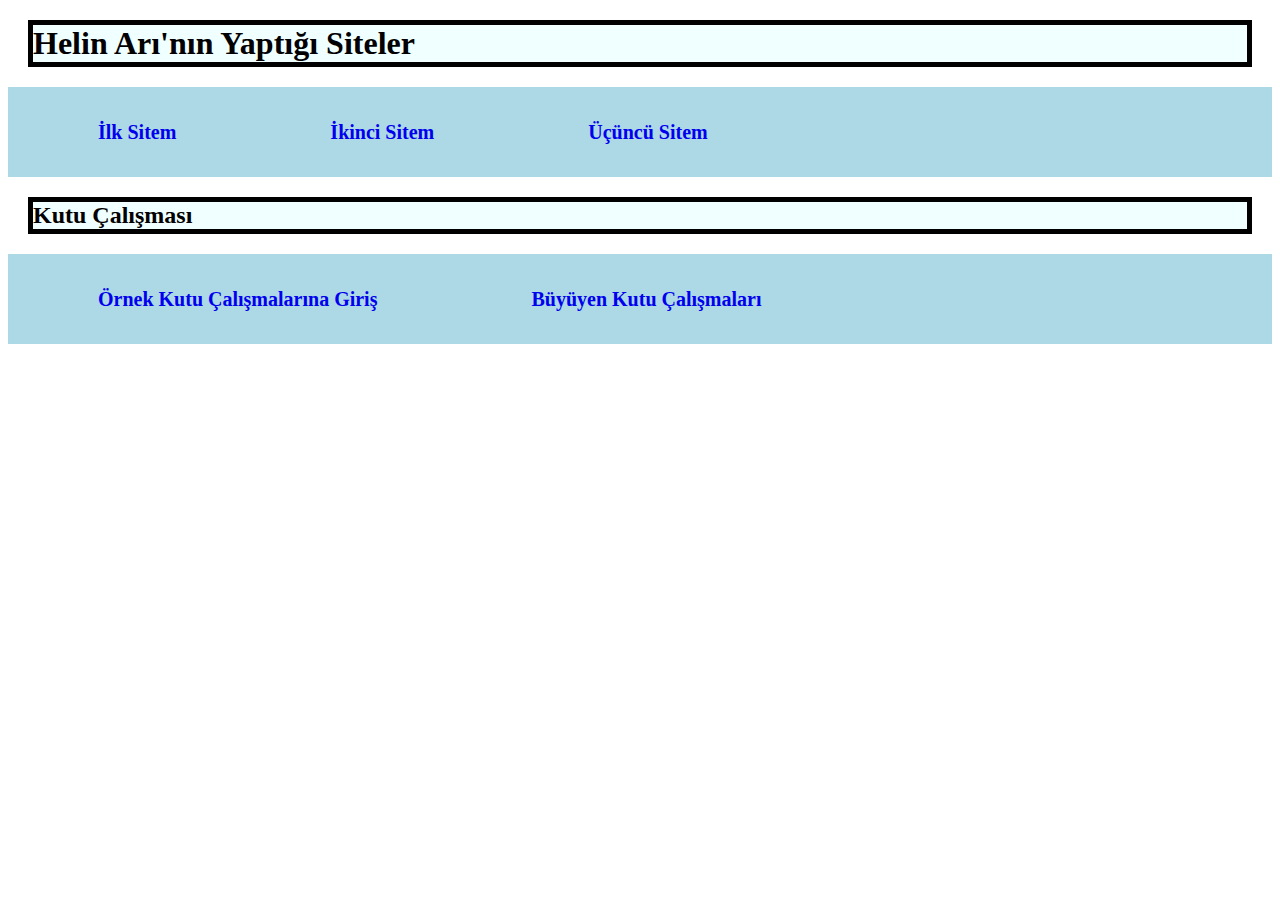
<file: index.html>
<!DOCTYPE html>
<html lang="tr">

<head>
    <meta charset="UTF-8">
    <meta name="viewport" content="width=device-width, initial-scale=1.0">
    <link rel="stylesheet" href="stil.css">
    <link rel="shortcut icon" href="dünya.png" type="image/x-png">
    <title> SİTELER</title>
</head>

<body>

    <h1>Helin Arı'nın Yaptığı Siteler</h1>
    <ul class="inline">
        <li><a href="https://helinnari.github.io/helinaribiyografi/" target="_blank">İlk Sitem</a> <br></li>
        <li><a href="https://helinnari.github.io/helinarihakkinda1.github.io/" target="_blank">İkinci Sitem</a> <br></li>
        <li><a href="https://helinnari.github.io/ElektroGitarlarhakkinda/" target="_blank">Üçüncü Sitem</a> <br></li>
    </ul>
    <h2>Kutu Çalışması</h2>
    <ul class="inline">
        <li><a href="kutu.html" target="_blank">Örnek Kutu Çalışmalarına Giriş</a></li>
        <li><a href="kutu2.html" target="_blank">Büyüyen Kutu Çalışmaları</a></li>
    </ul>


    


</body>

</html>
</file>
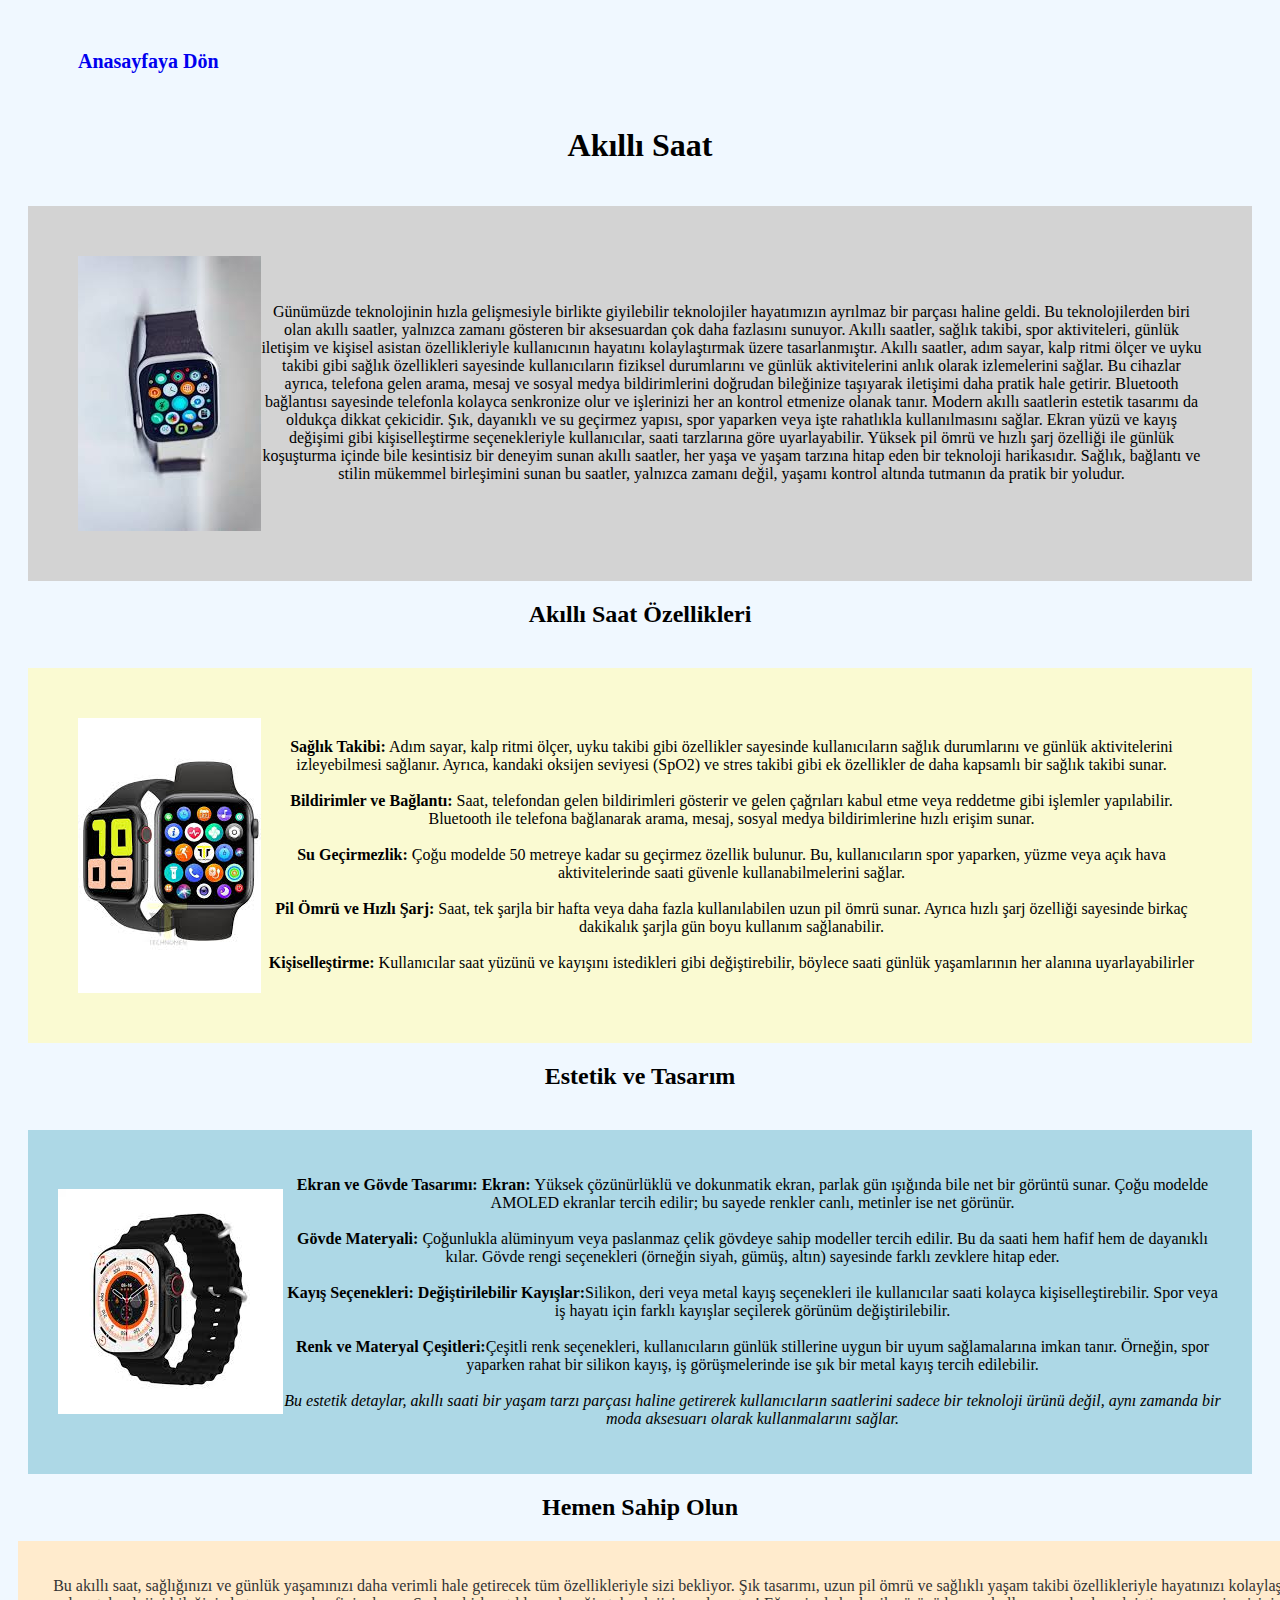
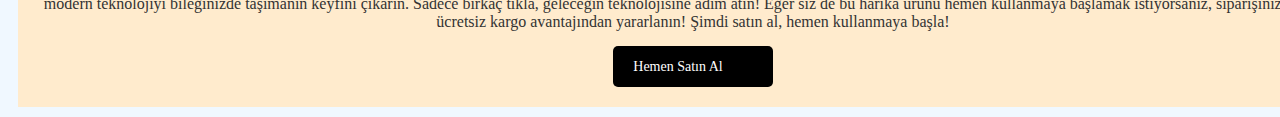
<file: kutu.html>
<!DOCTYPE html>
<html lang="tr">

<head>
    <meta charset="UTF-8">
    <meta name="viewport" content="width=device-width, initial-scale=1.0">
    <title>Kutu Çalışmaları</title>
    <link rel="shortcut icon" href="kutu.png" type="image/x-png">
    <link rel="stylesheet" href="stilKutu.css">
</head>
<body>


    <ul class="inline">
        <li><a href="index.html" target="_blank">Anasayfaya Dön</a></li>
    </ul>



    <center>
        <h1>Akıllı Saat</h1>
    </center>
    <div style="display: flex; align-items: center;" class="kutu4">
        <img src="saat1.jpg" width="200">
        <p style="text-align: center;">Günümüzde teknolojinin hızla gelişmesiyle birlikte giyilebilir teknolojiler
            hayatımızın ayrılmaz bir parçası
            haline geldi. Bu teknolojilerden biri olan akıllı saatler, yalnızca zamanı gösteren bir aksesuardan çok daha
            fazlasını sunuyor. Akıllı saatler, sağlık takibi, spor aktiviteleri, günlük iletişim ve kişisel asistan
            özellikleriyle kullanıcının hayatını kolaylaştırmak üzere tasarlanmıştır.

            Akıllı saatler, adım sayar, kalp ritmi ölçer ve uyku takibi gibi sağlık özellikleri sayesinde kullanıcıların
            fiziksel durumlarını ve günlük aktivitelerini anlık olarak izlemelerini sağlar. Bu cihazlar ayrıca, telefona
            gelen arama, mesaj ve sosyal medya bildirimlerini doğrudan bileğinize taşıyarak iletişimi daha pratik hale
            getirir. Bluetooth bağlantısı sayesinde telefonla kolayca senkronize olur ve işlerinizi her an kontrol
            etmenize
            olanak tanır.

            Modern akıllı saatlerin estetik tasarımı da oldukça dikkat çekicidir. Şık, dayanıklı ve su geçirmez yapısı,
            spor
            yaparken veya işte rahatlıkla kullanılmasını sağlar. Ekran yüzü ve kayış değişimi gibi kişiselleştirme
            seçenekleriyle kullanıcılar, saati tarzlarına göre uyarlayabilir.

            Yüksek pil ömrü ve hızlı şarj özelliği ile günlük koşuşturma içinde bile kesintisiz bir deneyim sunan akıllı
            saatler, her yaşa ve yaşam tarzına hitap eden bir teknoloji harikasıdır. Sağlık, bağlantı ve stilin mükemmel
            birleşimini sunan bu saatler, yalnızca zamanı değil, yaşamı kontrol altında tutmanın da pratik bir yoludur.
        </p>
    </div>

    <center>
        <h2>Akıllı Saat Özellikleri</h2>
    </center>
    <div style="display: flex; align-items: center;" class="kutu1">
        <img src="saat.jpg" width="200">
        <p style="text-align: center;"> <b>Sağlık Takibi:</b> Adım sayar, kalp ritmi ölçer, uyku takibi gibi özellikler
            sayesinde kullanıcıların sağlık
            durumlarını ve günlük aktivitelerini izleyebilmesi sağlanır. Ayrıca, kandaki oksijen seviyesi (SpO2) ve
            stres
            takibi gibi ek özellikler de daha kapsamlı bir sağlık takibi sunar.
            <br><br>
            <b> Bildirimler ve Bağlantı:</b> Saat, telefondan gelen bildirimleri gösterir ve gelen çağrıları kabul etme
            veya
            reddetme gibi işlemler yapılabilir. Bluetooth ile telefona bağlanarak arama, mesaj, sosyal medya
            bildirimlerine
            hızlı erişim sunar.
            <br><br>
            <b>Su Geçirmezlik: </b> Çoğu modelde 50 metreye kadar su geçirmez özellik bulunur. Bu, kullanıcıların spor
            yaparken,
            yüzme veya açık hava aktivitelerinde saati güvenle kullanabilmelerini sağlar.
            <br><br>
            <b>Pil Ömrü ve Hızlı Şarj:</b> Saat, tek şarjla bir hafta veya daha fazla kullanılabilen uzun pil ömrü
            sunar. Ayrıca
            hızlı şarj özelliği sayesinde birkaç dakikalık şarjla gün boyu kullanım sağlanabilir.
            <br><br>
            <b>Kişiselleştirme: </b> Kullanıcılar saat yüzünü ve kayışını istedikleri gibi değiştirebilir, böylece saati
            günlük
            yaşamlarının her alanına uyarlayabilirler
        </p>
    </div>


    <center>
        <h2>Estetik ve Tasarım</h2>
    </center>
    <div style="display: flex; align-items: center;" class="kutu2">
        <img src="saat2.jpg" width="250">
        <p style="text-align: center;"> <strong>Ekran ve Gövde Tasarımı:</strong>
            <b>Ekran: </b>Yüksek çözünürlüklü ve dokunmatik ekran, parlak gün ışığında bile net bir görüntü sunar. Çoğu
            modelde
            AMOLED ekranlar tercih edilir; bu sayede renkler canlı, metinler ise net görünür.
            <br><br>
            <b>Gövde Materyali:</b> Çoğunlukla alüminyum veya paslanmaz çelik gövdeye sahip modeller tercih edilir. Bu
            da saati hem
            hafif hem de dayanıklı kılar. Gövde rengi seçenekleri (örneğin siyah, gümüş, altın) sayesinde farklı
            zevklere
            hitap eder.
            <br><br>
            <strong>Kayış Seçenekleri:</strong>
            <b>Değiştirilebilir Kayışlar:</b>Silikon, deri veya metal kayış seçenekleri ile kullanıcılar saati kolayca
            kişiselleştirebilir. Spor veya iş hayatı için farklı kayışlar seçilerek görünüm değiştirilebilir.
            <br><br>
            <b>Renk ve Materyal Çeşitleri:</b>Çeşitli renk seçenekleri, kullanıcıların günlük stillerine uygun bir uyum
            sağlamalarına imkan tanır. Örneğin, spor yaparken rahat bir silikon kayış, iş görüşmelerinde ise şık bir
            metal
            kayış tercih edilebilir.
            <br><br>
            <i> Bu estetik detaylar, akıllı saati bir yaşam tarzı parçası haline getirerek kullanıcıların saatlerini
                sadece bir
                teknoloji ürünü değil, aynı zamanda bir moda aksesuarı olarak kullanmalarını sağlar.</i>
        </p>
    </div>



    <center>
        <h2>Hemen Sahip Olun</h2>
    </center>
        <div class="kutu">
            <p class="yazi">Bu akıllı saat, sağlığınızı ve günlük yaşamınızı daha verimli hale getirecek tüm özellikleriyle sizi
                bekliyor. Şık tasarımı, uzun pil ömrü ve sağlıklı yaşam takibi özellikleriyle hayatınızı
                kolaylaştırırken, modern teknolojiyi bileğinizde taşımanın keyfini çıkarın. Sadece birkaç tıkla,
                geleceğin teknolojisine adım atın!
                Eğer siz de bu harika ürünü hemen kullanmaya başlamak istiyorsanız, siparişinizi verin ve ücretsiz kargo
                avantajından yararlanın! Şimdi satın al, hemen kullanmaya başla!</p>
            <a href="https://www.trendyol.com/akilli-saat-x-c1240" class="link-butonu" target="_blank">Hemen Satın Al</a>
        </div>

       

</body>

</html>
</file>
<file: stil.css>
a:link{
    text-decoration:none ;
    line-height: 150%;
    padding-right: 50px;
}
a:visited{
    text-decoration: none;
}

a:hover{
    text-decoration: underline;
}

.inline{
    
    background-color: lightblue;
}

.inline li{
    display: inline-block;
    font-size: 20px;
    font-weight: bold;
    padding: 30px 50px;
}

h1,
h2{
    margin: 20px;
    border: 5px solid black;
    background-color: azure;
}

.kutu{
    background-color: lightblue;
    width: 250;
    min-height: 250px;
    padding: 50px;
    margin: 20px;
    }
</file>
<file: stilKutu.css>
a:link{
    text-decoration:none ;
    line-height: 150%;
    padding-right: 50px;
}
a:visited{
    text-decoration: none;
}

a:hover{
    text-decoration: underline;
}


.inline li{
    display: inline-block;
    font-size: 20px;
    font-weight: bold;
    padding: 30px;
}


.kutu1{
    background-color: lightgoldenrodyellow;
    width: 250;
    min-height: 250px;
    padding: 50px;
    margin: 20px;
    float: left;
}

.kutu2{
    background-color: lightblue;
    width: 100;
    min-height: 100px;
    padding: 30px;
    margin: 20px;
    float: left;
}

.kutu3{
    background-color: lightgray;
    width: 100;
    min-height: 100px;
    padding: 30px;
    margin: 20px;
    float: left;
}


.kutu4{
    background-color: lightgrey;
    width: 250;
    min-height: 250px;
    padding: 50px;
    margin: 20px;
    float: left;
}   

body {
    background-color: aliceblue;
    }

    .kutu {
        width: 1350px;
        padding: 20px;
       
        background-color:blanchedalmond;
        text-align: center;
        box-sizing: border-box;
       
        margin: 10px;
    }

    .yazi {
        font-size: 16px;
        color: #333;
        margin-bottom: 15px; 
    }

    .link-butonu {
        display: inline-block;
        padding: 10px 20px;
        background-color:black;
        color: white;
        text-decoration: none;
        border-radius: 5px;
        font-size: 14px;
        transition: background-color 0.3s;
    }

    .link-butonu:hover {
        background-color: lightblue; 
    }
</file>
